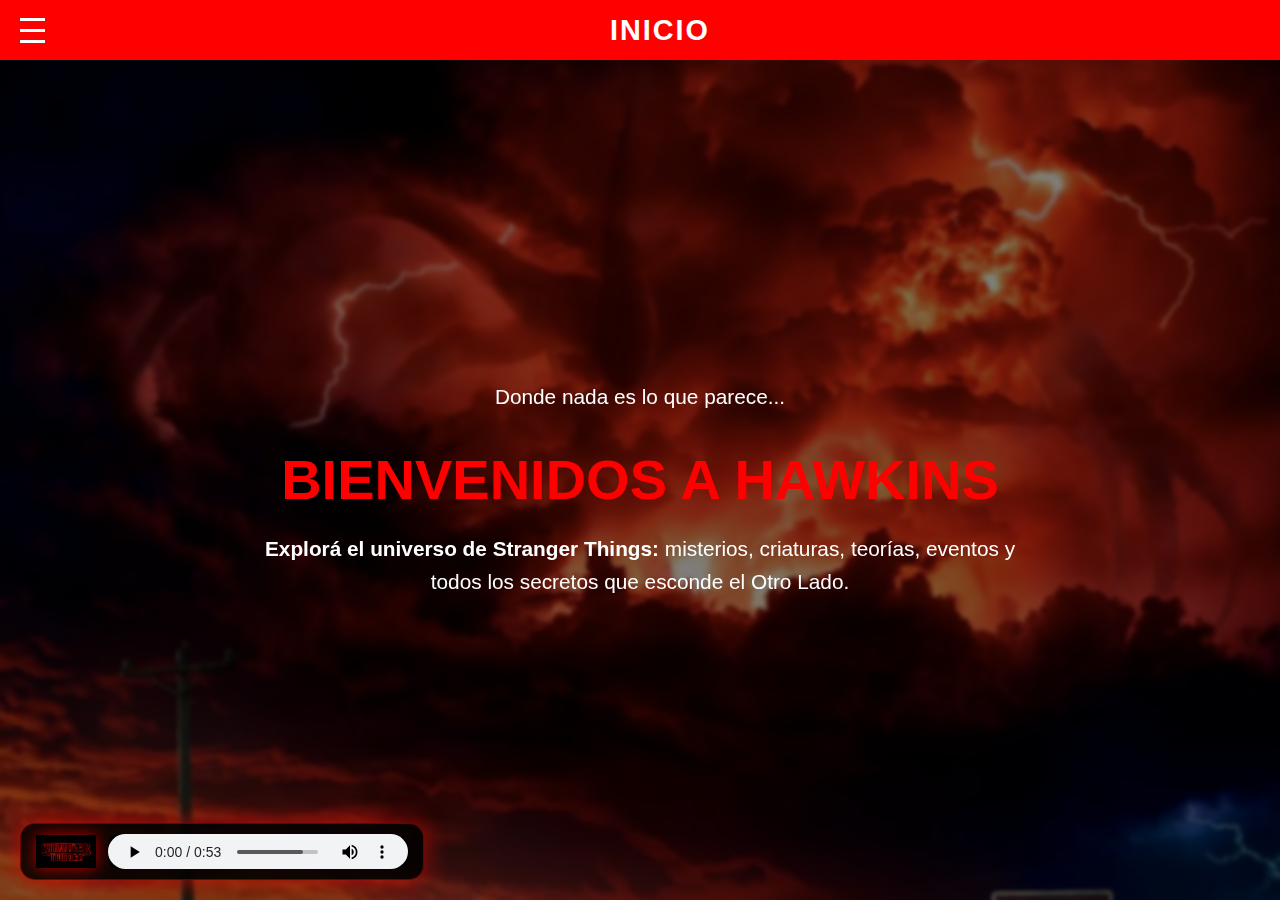
<file: index.html>
<!DOCTYPE html>
<html lang="es">

<head>
    <meta charset="UTF-8">
    <meta name="viewport" content="width=device-width, initial-scale=1.0">
    <title>Stranger Things</title>
    <link rel="stylesheet" href="css/styles.css">
</head>

<body style="
  background-image: url('imagenes/index.png');
  background-size: cover;
  background-position: center;
  background-repeat: no-repeat;
  background-attachment: fixed;
  color: white;
  margin: 0;
  font-family: Arial, sans-serif;
">
    <nav class="navbar">
        <input type="checkbox" id="menu-toggle">

        <label for="menu-toggle" class="menu-icon">
            <div></div>
            <div></div>
            <div></div>
        </label>
        <h1 class="page-title">INICIO</h1>

        <ul class="nav-links">
            <li><a href="index.html">Inicio</a></li>
            <li><a href="./CONTACTO/contacto.html">Contacto</a></li>
            <li><a href="./ELENCO/elenco.html">Elenco</a></li>
            <li><a href="./EVENTOS/eventos.html">Eventos</a></li>
            <li><a href="./404.html">Sobre</a></li>
            <li><a href="./TEMPORADAS/temporadas.html">Temporadas</a></li>
        </ul>
    </nav>

    <main class="hero-section">
        <section class="welcome-text">
            <p>Donde nada es lo que parece...</p>
            <h1>BIENVENIDOS A HAWKINS</h1>
            <h2>
                <strong>Explorá el universo de Stranger Things:</strong>
                misterios, criaturas, teorías, eventos y todos los secretos que esconde el Otro Lado.
            </h2>
        </section>
    </main>
    <!-- 🎵 Stranger Things Intro Music Bar -->
<div class="music-bar">
  <img src="imagenes/logo.png" alt="Stranger Things Logo" class="music-logo">
  <audio id="theme-audio" controls autoplay loop>
    <source src="imagenes/intro.mp3" type="audio/mpeg">
    Tu navegador no soporta el elemento de audio.
  </audio>
</div>

</body>

</html>
</file>
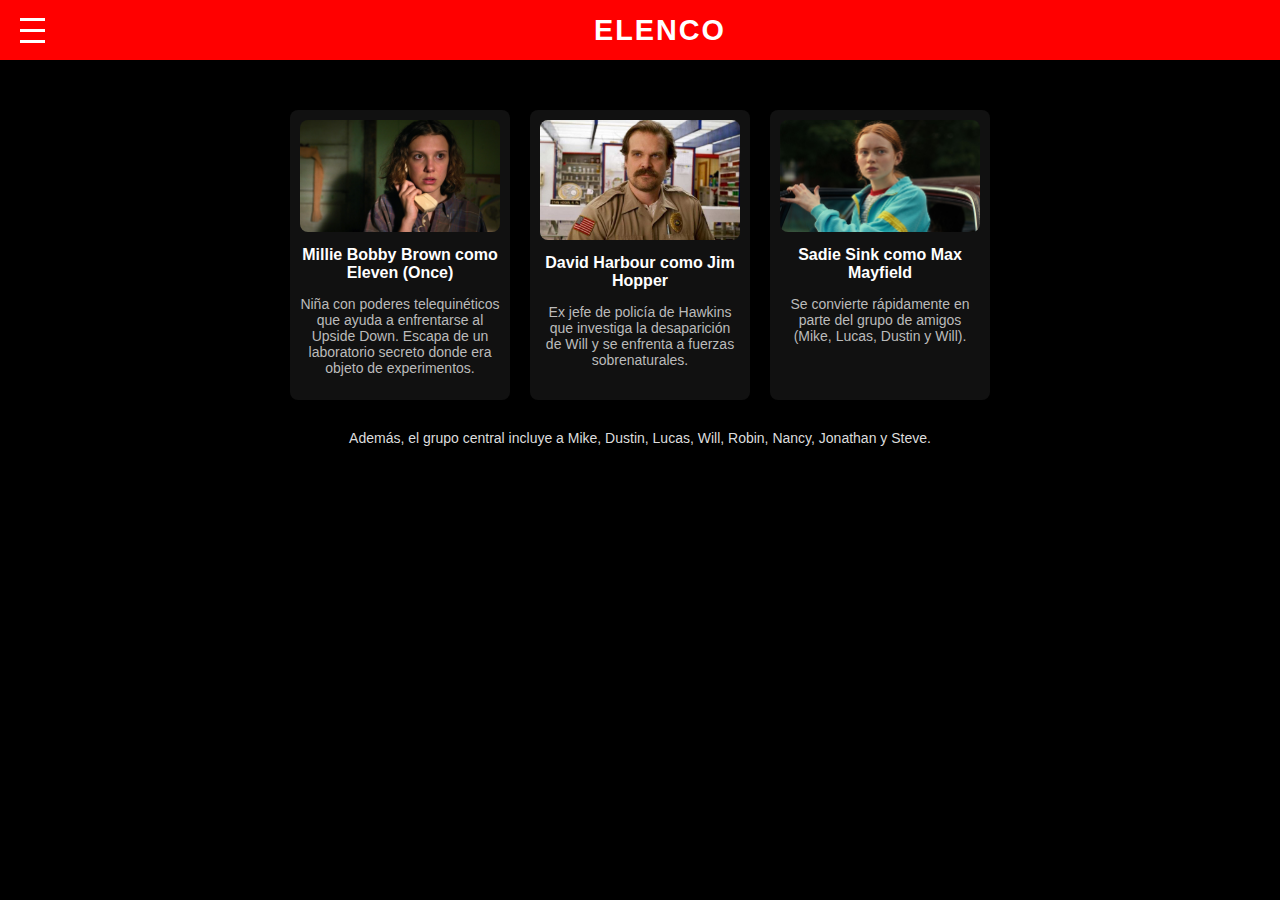
<file: ELENCO/elenco.html>
<!DOCTYPE html>
<html lang="es">

<head>
    <meta charset="UTF-8">
    <title>Elenco - Stranger Things</title>
    <link rel="stylesheet" href="../css/styles.css">
    <link rel="stylesheet" href="./CSS/elenco.css">
</head>

<body>
    <nav class="navbar">
        <input type="checkbox" id="menu-toggle">

        <label for="menu-toggle" class="menu-icon">
            <div></div>
            <div></div>
            <div></div>
        </label>

         <h1 class="page-title">ELENCO</h1>

        <ul class="nav-links">
            <li><a href="../index.html">Inicio</a></li>
            <li><a href="../CONTACTO/contacto.html">Contacto</a></li>
            <li><a href="../ELENCO/elenco.html">Elenco</a></li>
            <li><a href="../EVENTOS/eventos.html">Eventos</a></li>
            <li><a href="../404.html">Sobre</a></li>
            <li><a href="../TEMPORADAS/temporadas.html">Temporadas</a></li>
        </ul>
    </nav>

    <main>
        <section>
            <div class="card">
                <img src="./IMAGENES/millie.jpg" alt="Eleven y grupo">
                <h3>Millie Bobby Brown como Eleven (Once)</h3>
                <p>Niña con poderes telequinéticos que ayuda a enfrentarse al Upside Down. Escapa de un laboratorio secreto donde era objeto de experimentos.</p>
            </div>
            <div class="card">
                <img src="./IMAGENES/david.jpg" alt="Jim Hopper">
                <h3>David Harbour como Jim Hopper</h3>
                <p>Ex jefe de policía de Hawkins que investiga la desaparición de Will y se enfrenta a fuerzas sobrenaturales.</p>
            </div>
            <div class="card">
                <img src="./IMAGENES/sadie.jpg" alt="Max Mayfield">
                <h3>Sadie Sink como Max Mayfield</h3>
                <p>Se convierte rápidamente en parte del grupo de amigos (Mike, Lucas, Dustin y Will).</p>
            </div>

        </section>

        <div class="nota">
            Además, el grupo central incluye a Mike, Dustin, Lucas, Will, Robin, Nancy, Jonathan y Steve.
        </div>
    </main>
</body>

</html>
</file>
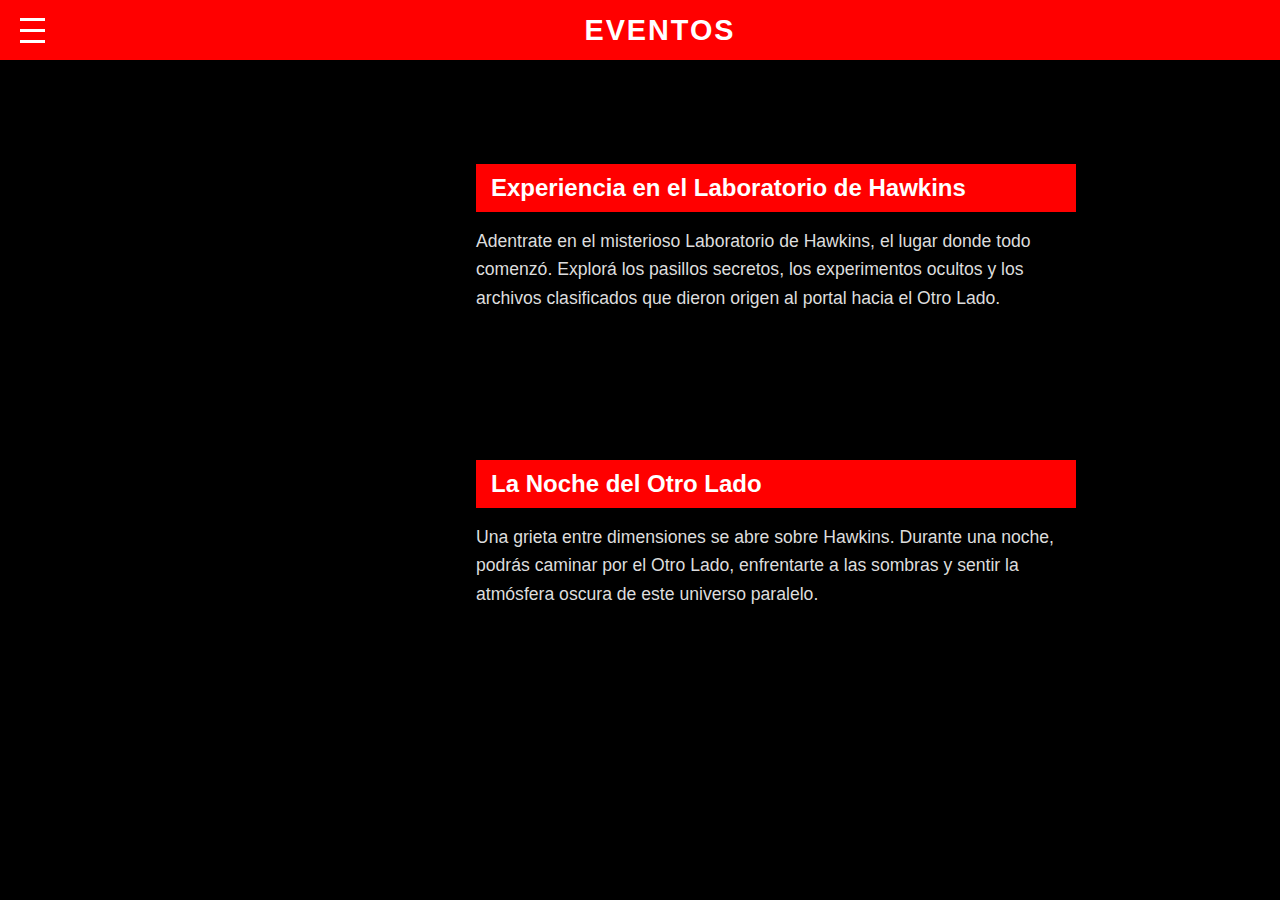
<file: EVENTOS/eventos.html>
<!DOCTYPE html>
<html lang="es">

<head>
  <meta charset="UTF-8">
  <title>Eventos | Stranger Things</title>
  <link rel="stylesheet" href="../css/styles.css">
  <link rel="stylesheet" href="./CSS/eventos.css">
</head>

<body>
  <nav class="navbar">
    <input type="checkbox" id="menu-toggle">

    <label for="menu-toggle" class="menu-icon">
      <div></div>
      <div></div>
      <div></div>
    </label>

    <h1 class="page-title">EVENTOS</h1>

    <ul class="nav-links">
      <li><a href="../index.html">Inicio</a></li>
      <li><a href="../CONTACTO/contacto.html">Contacto</a></li>
      <li><a href="../ELENCO/elenco.html">Elenco</a></li>
      <li><a href="../EVENTOS/eventos.html">Eventos</a></li>
      <li><a href="../404.html">Sobre</a></li>
      <li><a href="../TEMPORADAS/temporadas.html">Temporadas</a></li>
    </ul>
  </nav>

  <main>
    <section class="eventos">
      <!-- Evento 1 -->
      <div class="evento">
        <img src="./IMAGENES/evento1.jpg" alt="Experiencia en el Laboratorio de Hawkins">
        <div class="texto">
          <h2>Experiencia en el Laboratorio de Hawkins</h2>
          <p>
            Adentrate en el misterioso Laboratorio de Hawkins, el lugar donde todo comenzó.
            Explorá los pasillos secretos, los experimentos ocultos y los archivos clasificados
            que dieron origen al portal hacia el Otro Lado.
          </p>
        </div>
      </div>

      <!-- Evento 2 -->
      <div class="evento">
        <img src="./IMAGENES/evento2.jpg" alt="La Noche del Otro Lado">
        <div class="texto">
          <h2>La Noche del Otro Lado</h2>
          <p>
            Una grieta entre dimensiones se abre sobre Hawkins.
            Durante una noche, podrás caminar por el Otro Lado, enfrentarte a las sombras
            y sentir la atmósfera oscura de este universo paralelo.
          </p>
        </div>
      </div>
    </section>
  </main>
</body>

</html>
</file>
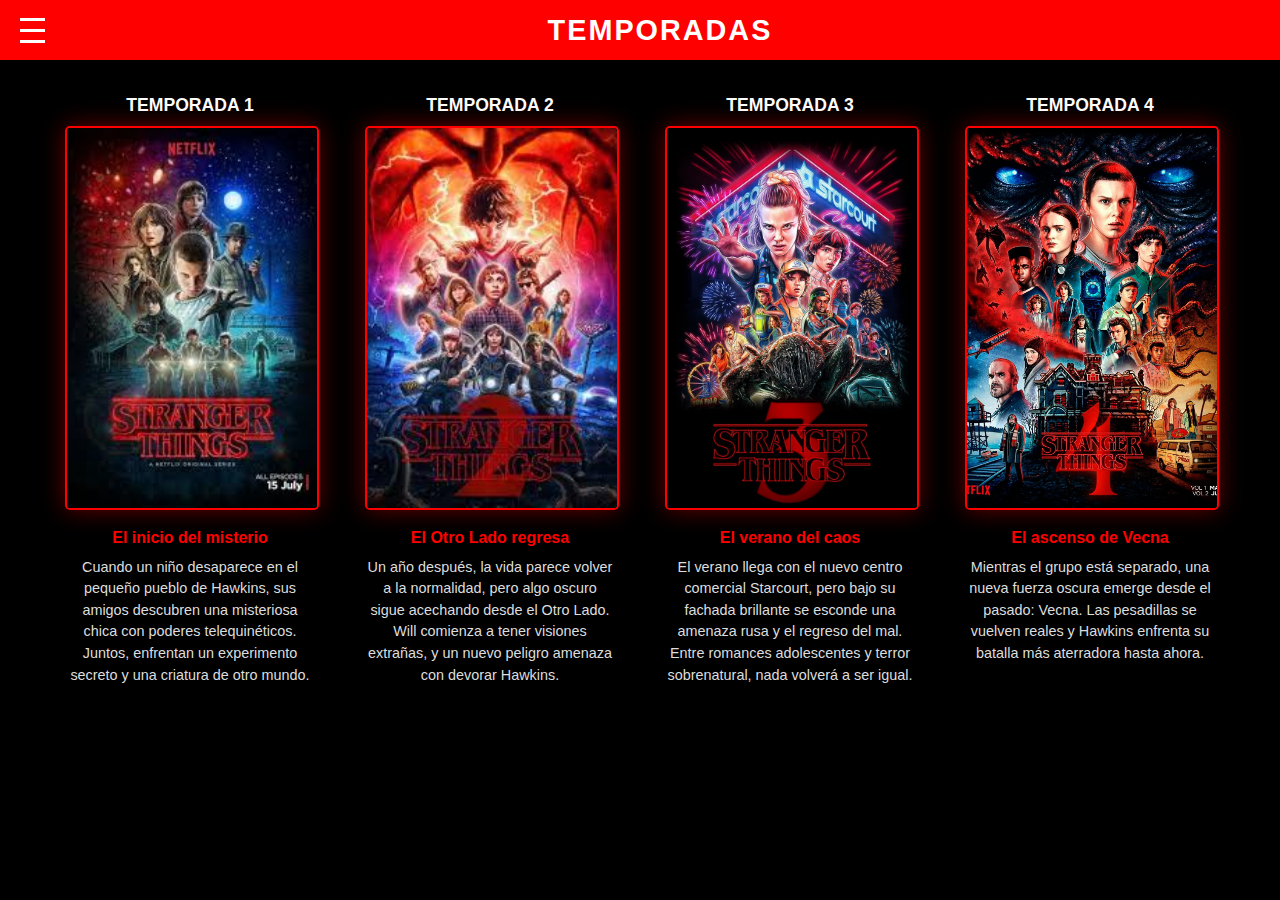
<file: TEMPORADAS/temporadas.html>
<!DOCTYPE html>
<html lang="es">

<head>
  <meta charset="UTF-8">
  <meta name="viewport" content="width=device-width, initial-scale=1.0">
  <title>Temporadas | Stranger Things</title>
  <link rel="stylesheet" href="./CSS/temporadas.css">
  <link rel="stylesheet" href="../css/styles.css">
</head>

<body>
  <nav class="navbar">
    <input type="checkbox" id="menu-toggle">

    <label for="menu-toggle" class="menu-icon">
      <div></div>
      <div></div>
      <div></div>
    </label>

     <h1 class="page-title">TEMPORADAS</h1>

    <ul class="nav-links">
      <li><a href="../index.html">Inicio</a></li>
      <li><a href="../CONTACTO/contacto.html">Contacto</a></li>
      <li><a href="../ELENCO/elenco.html">Elenco</a></li>
      <li><a href="../EVENTOS/eventos.html  ">Eventos</a></li>
      <li><a href="../404.html">Sobre</a></li>
      <li><a href="../TEMPORADAS/temporadas.html">Temporadas</a></li>
    </ul>
  </nav>

  <main>
    <section class="temporadas">
      <!-- Temporada 1 -->
      <div class="temporada">
        <h2>TEMPORADA 1</h2>
        <img src="./IMAGENES/temp1.jpg" alt="Temporada 1">
        <h3>El inicio del misterio</h3>
        <p>
          Cuando un niño desaparece en el pequeño pueblo de Hawkins, sus amigos descubren una misteriosa chica con poderes telequinéticos.
          Juntos, enfrentan un experimento secreto y una criatura de otro mundo.
        </p>
      </div>

      <!-- Temporada 2 -->
      <div class="temporada">
        <h2>TEMPORADA 2</h2>
        <img src="./IMAGENES/temp2.jpg" alt="Temporada 2">
        <h3>El Otro Lado regresa</h3>
        <p>
          Un año después, la vida parece volver a la normalidad, pero algo oscuro sigue acechando desde el Otro Lado.
          Will comienza a tener visiones extrañas, y un nuevo peligro amenaza con devorar Hawkins.
        </p>
      </div>

      <!-- Temporada 3 -->
      <div class="temporada">
        <h2>TEMPORADA 3</h2>
        <img src="./IMAGENES/temp3.jpg" alt="Temporada 3">
        <h3>El verano del caos</h3>
        <p>
          El verano llega con el nuevo centro comercial Starcourt, pero bajo su fachada brillante se esconde una amenaza rusa y el regreso del mal.
          Entre romances adolescentes y terror sobrenatural, nada volverá a ser igual.
        </p>
      </div>

      <!-- Temporada 4 -->
      <div class="temporada">
        <h2>TEMPORADA 4</h2>
        <img src="./IMAGENES/temp4.jpg" alt="Temporada 4">
        <h3>El ascenso de Vecna</h3>
        <p>
          Mientras el grupo está separado, una nueva fuerza oscura emerge desde el pasado: Vecna.
          Las pesadillas se vuelven reales y Hawkins enfrenta su batalla más aterradora hasta ahora.
        </p>
      </div>
    </section>
  </main>
</body>

</html>
</file>
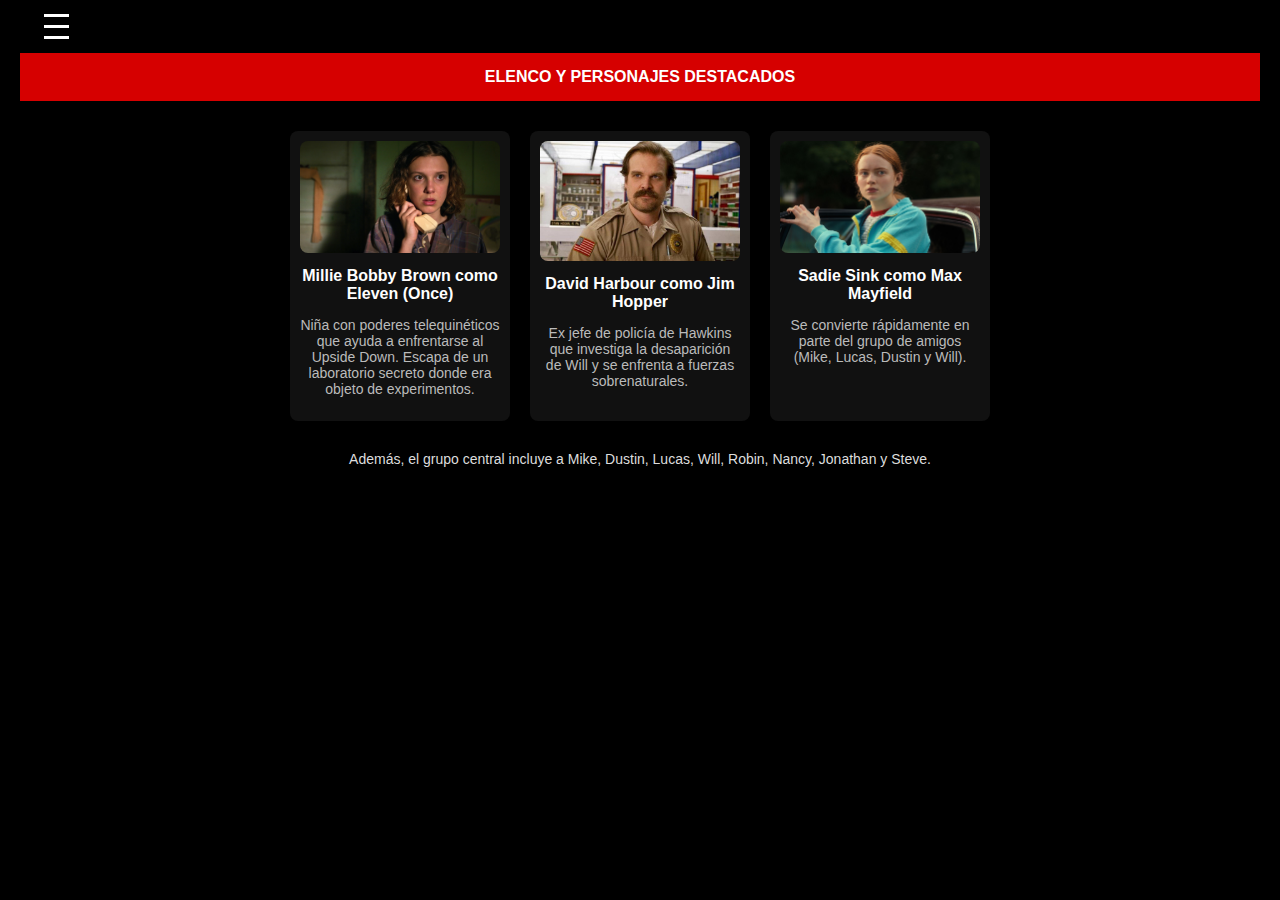
<file: Valen Banchero WEB 2/ELENCO/elenco.html>
<!DOCTYPE html>
<html lang="es">

<head>
    <meta charset="UTF-8">
    <title>Elenco - Stranger Things</title>
    <link rel="stylesheet" href="../Parcial1_Banchero/css/styles.css">
    <link rel="stylesheet" href="./CSS/elenco.css">
</head>

<body>
    <nav class="navbar">
        <input type="checkbox" id="menu-toggle">

        <label for="menu-toggle" class="menu-icon">
            <div></div>
            <div></div>
            <div></div>
        </label>

        <ul class="nav-links">
            <li><a href="../Parcial1_Banchero/index.html">Inicio</a></li>
            <li><a href="../CONTACTO/contacto.html">Contacto</a></li>
            <li><a href="../elenco.html">Elenco</a></li>
            <li><a href="../eventos.html">Eventos</a></li>
            <li><a href="../sobre.html">Sobre</a></li>
            <li><a href="../temporadas.html">Temporadas</a></li>
        </ul>
    </nav>

    <header>
        ELENCO Y PERSONAJES DESTACADOS
    </header>

    <main>
        <section>
            <div class="card">
                <img src="./IMAGENES/millie.jpg" alt="Eleven y grupo">
                <h3>Millie Bobby Brown como Eleven (Once)</h3>
                <p>Niña con poderes telequinéticos que ayuda a enfrentarse al Upside Down. Escapa de un laboratorio secreto donde era objeto de experimentos.</p>
            </div>
            <div class="card">
                <img src="./IMAGENES/david.jpg" alt="Jim Hopper">
                <h3>David Harbour como Jim Hopper</h3>
                <p>Ex jefe de policía de Hawkins que investiga la desaparición de Will y se enfrenta a fuerzas sobrenaturales.</p>
            </div>
            <div class="card">
                <img src="./IMAGENES/sadie.jpg" alt="Max Mayfield">
                <h3>Sadie Sink como Max Mayfield</h3>
                <p>Se convierte rápidamente en parte del grupo de amigos (Mike, Lucas, Dustin y Will).</p>
            </div>

        </section>

        <div class="nota">
            Además, el grupo central incluye a Mike, Dustin, Lucas, Will, Robin, Nancy, Jonathan y Steve.
        </div>
    </main>
</body>

</html>
</file>
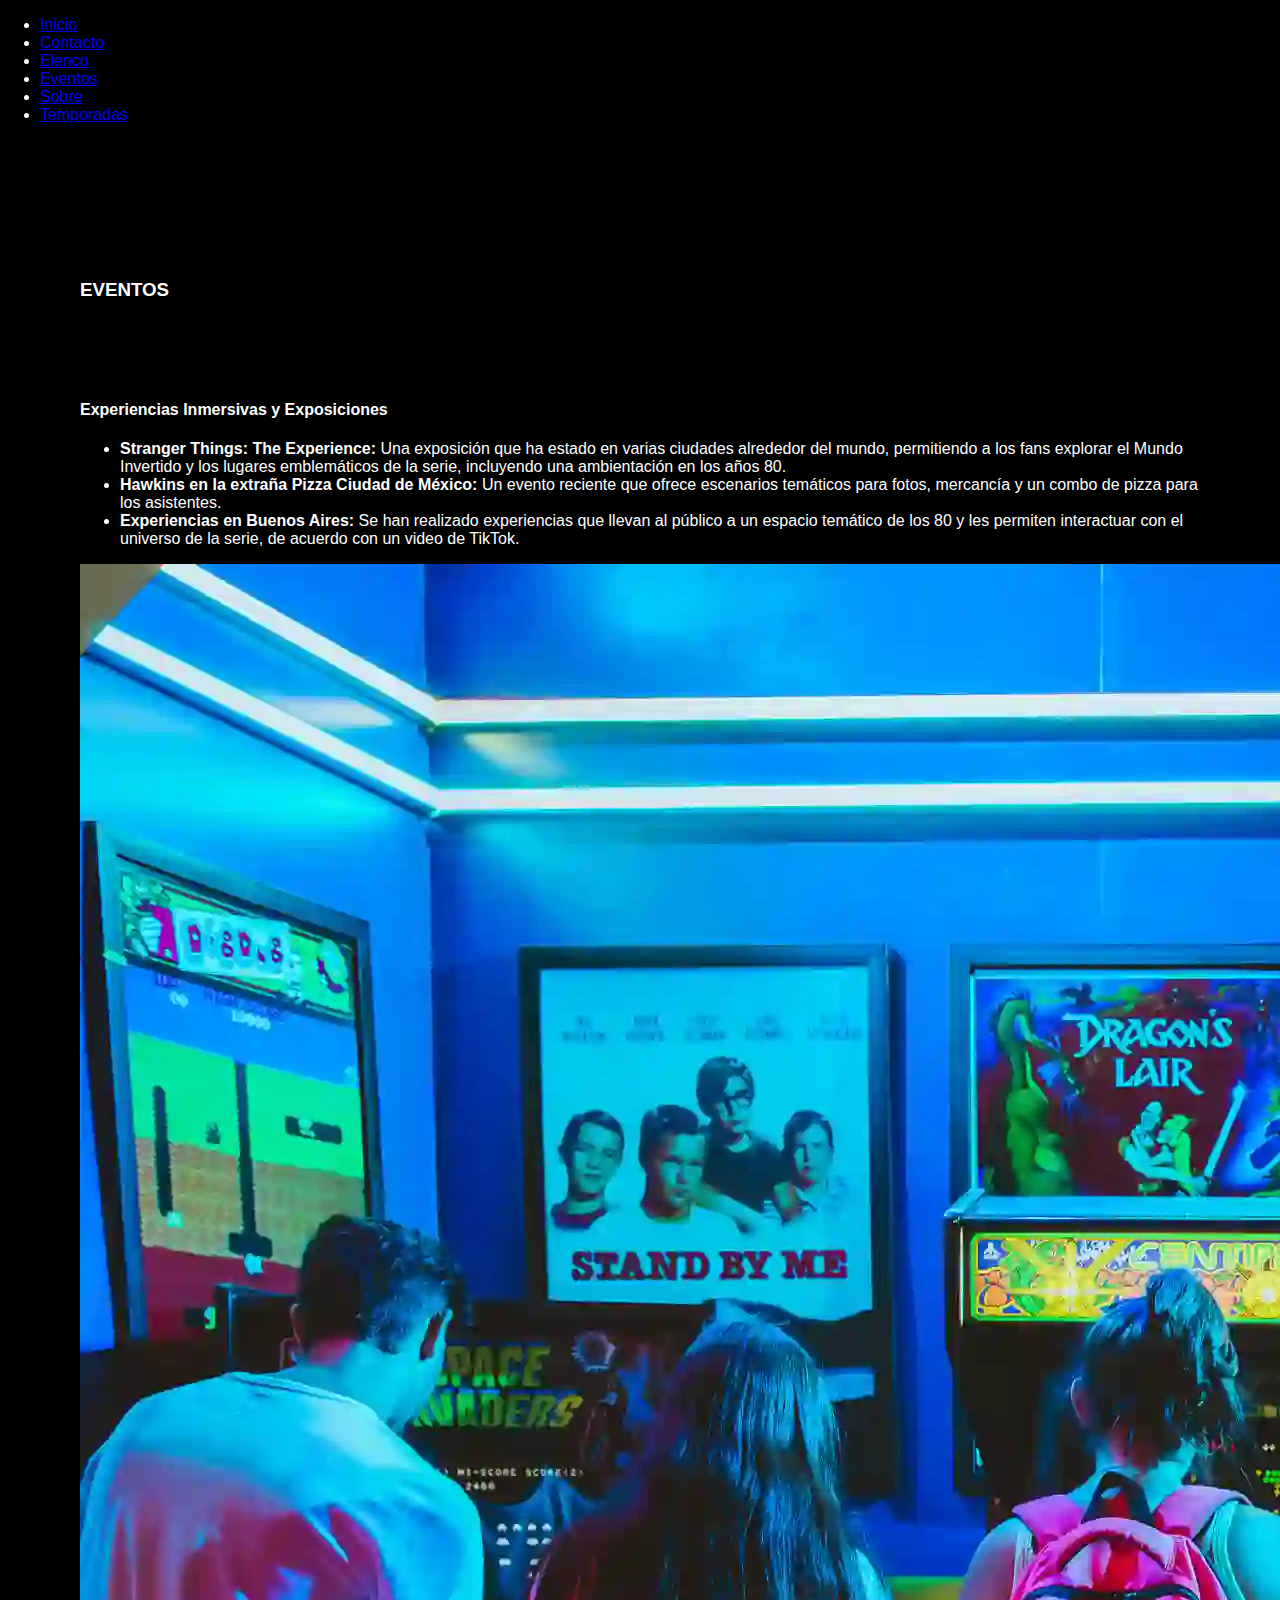
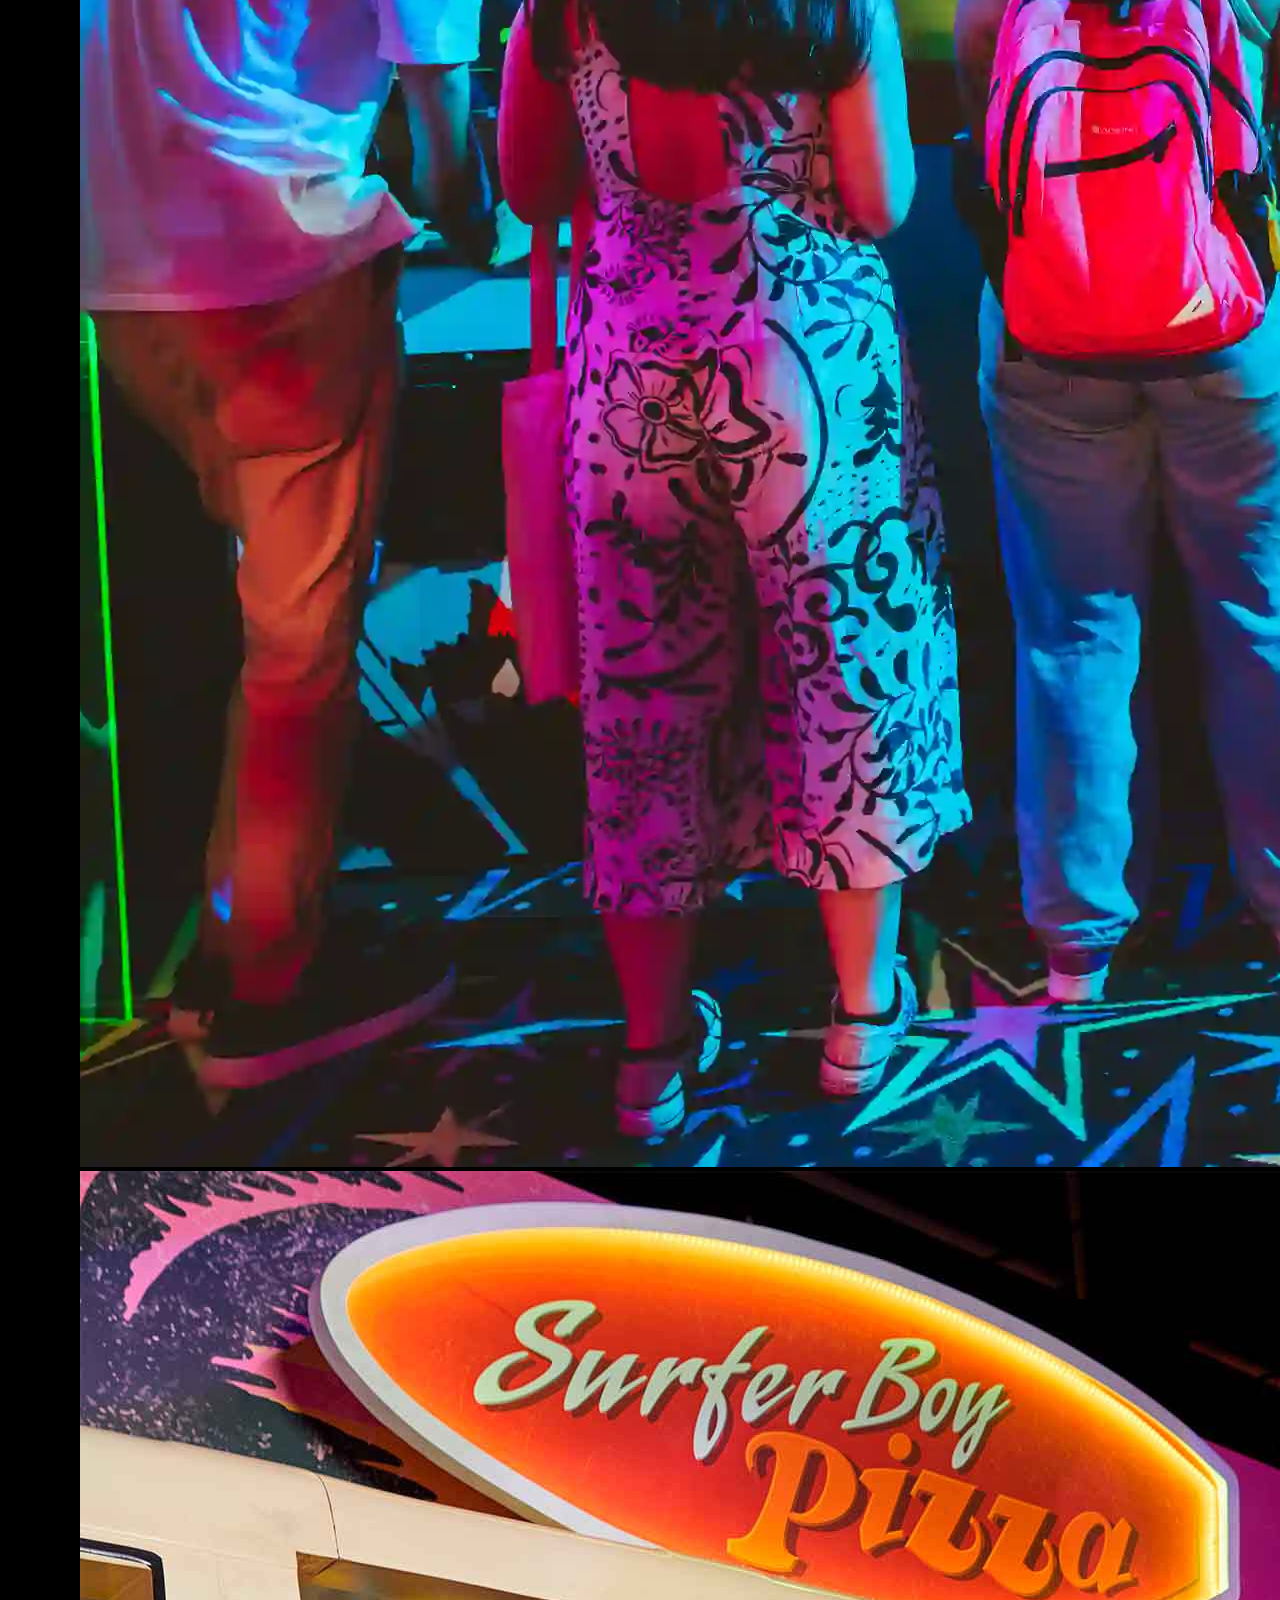
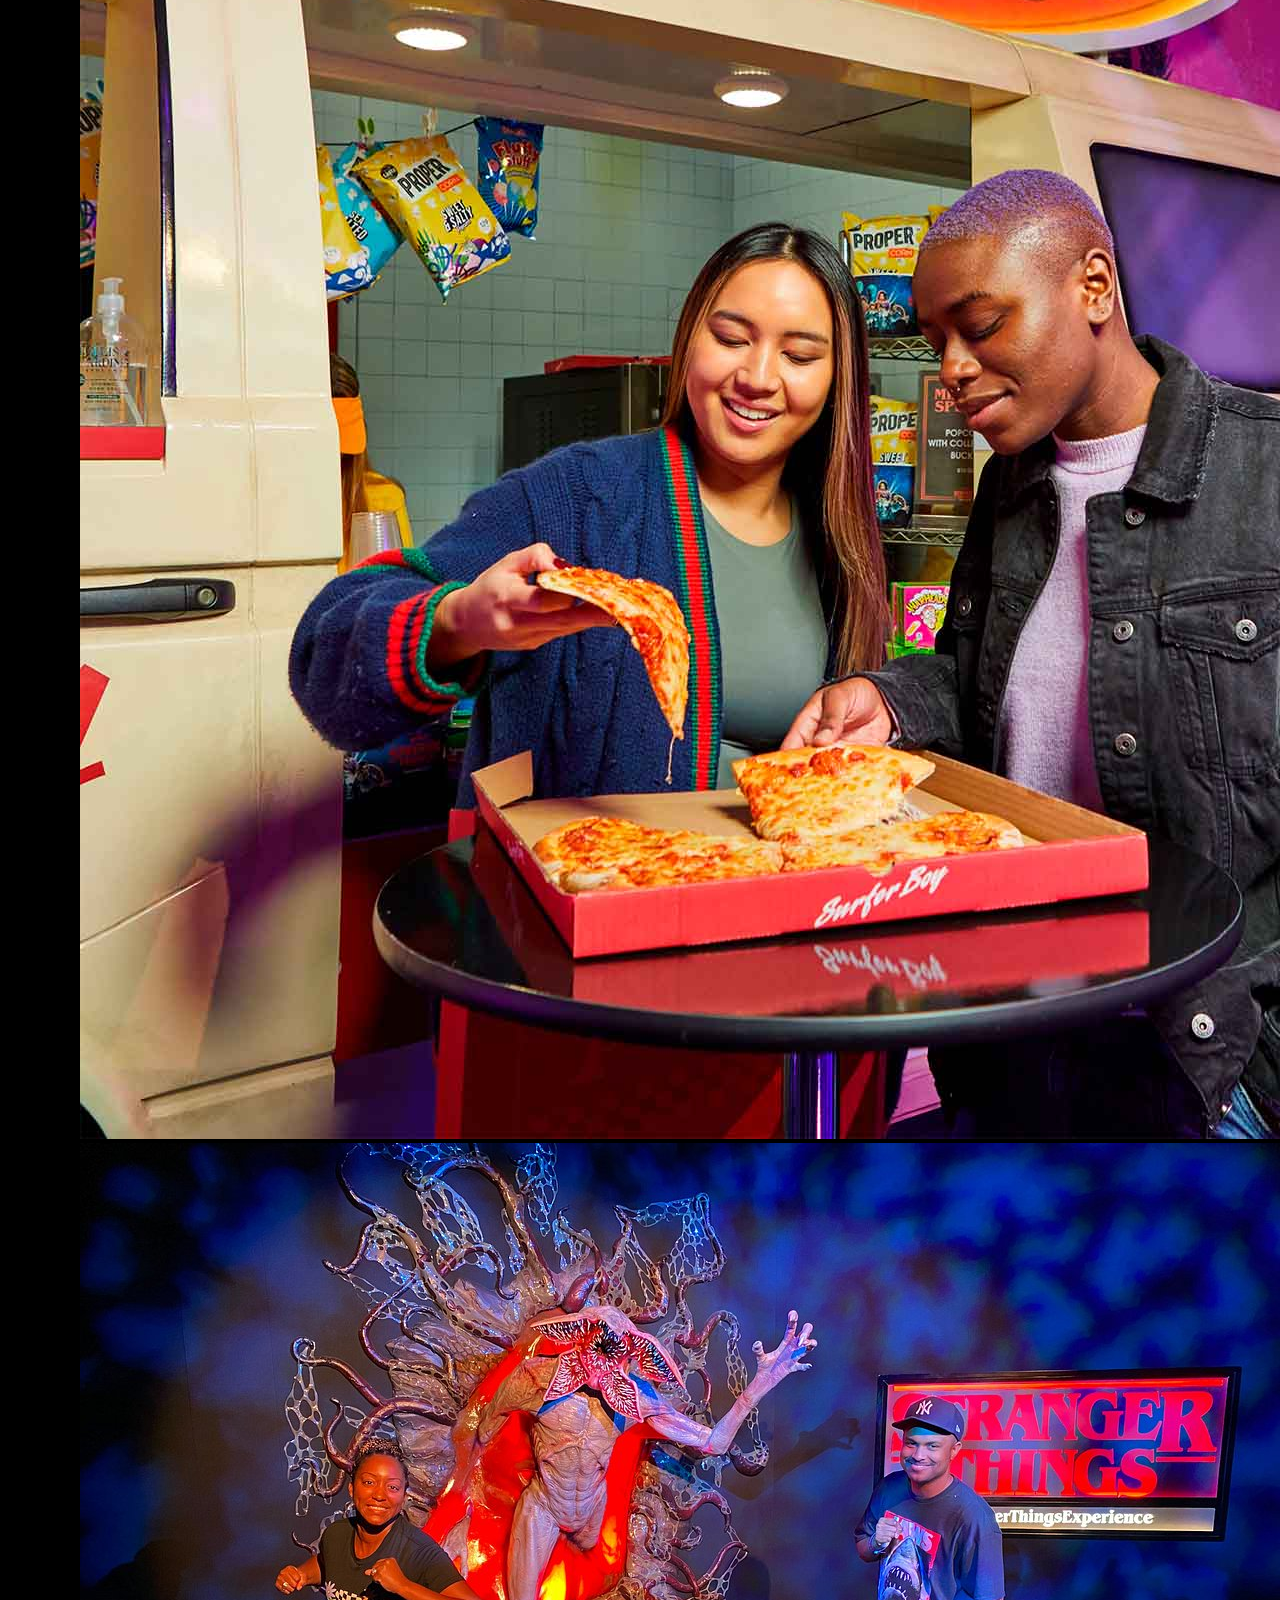
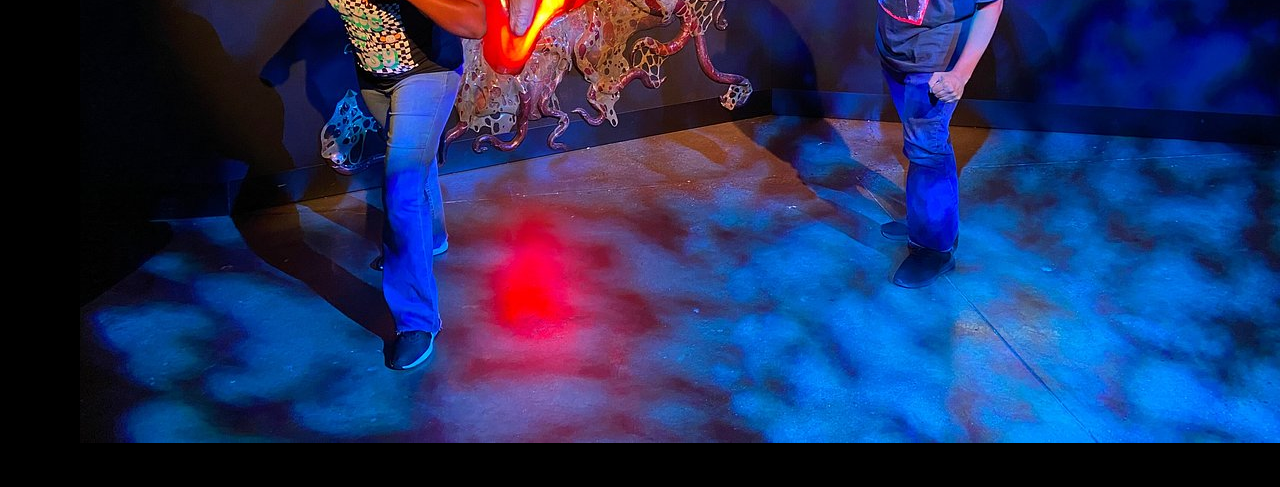
<file: Valen Banchero WEB 2/EVENTOS/eventos.html>
<!DOCTYPE html>
<html lang="en">

<head>
     <meta charset="UTF-8">
    <title>Eventos</title>
    <link rel="stylesheet" href="CSS/eventos.css">
</head>

<body>
    <nav>
        <ul class="nav-links">
            <li><a href="../Parcial1_Banchero/index.html">Inicio</a></li>
            <li><a href="../CONTACTO/contacto.html">Contacto</a></li>
            <li><a href="../ELENCO/elenco.html">Elenco</a></li>
            <li><a href="../EVENTOS/eventos.html">Eventos</a></li>
            <li><a href="../SOBRE/sobre.html">Sobre</a></li>
            <li><a href="../TEMPORADAS/temporadas.html">Temporadas</a></li>
        </ul>
    </nav>
    <main>
        <section class="eventos">
            <h3>EVENTOS</h3>
            <div class="contenido">
                <!-- Texto -->
                <div class="texto">
                    <h4>Experiencias Inmersivas y Exposiciones</h4>
                    <ul>
                        <li>
                            <strong>Stranger Things: The Experience:</strong>
                            Una exposición que ha estado en varias ciudades alrededor del mundo, permitiendo a los fans
                            explorar el Mundo Invertido y los lugares emblemáticos de la serie, incluyendo una
                            ambientación en los años 80.
                        </li>
                        <li>
                            <strong>Hawkins en la extraña Pizza Ciudad de México:</strong>
                            Un evento reciente que ofrece escenarios temáticos para fotos, mercancía y un combo de pizza
                            para los asistentes.
                        </li>
                        <li>
                            <strong>Experiencias en Buenos Aires:</strong>
                            Se han realizado experiencias que llevan al público a un espacio temático de los 80 y les
                            permiten interactuar con el universo de la serie, de acuerdo con un video de TikTok.
                        </li>
                    </ul>
                </div>
                <!-- Imágenes -->
                <div class="imagenes">
                    <img src="./IMAGENES/evento1.jpg" alt="Evento Stranger Things 1">
                    <img src="./IMAGENES/evento2.jpg" alt="Evento Stranger Things 2">
                    <img src="./IMAGENES/evento3.jpg" alt="Evento Stranger Things 3">
                </div>
            </div>
        </section>
    </main>
</body>

</html>
</file>
<file: css/styles.css>
body {
  margin: 0;
  font-family: Arial, sans-serif;
  color: white;
  background-size: cover;
  background-position: center;
  background-repeat: no-repeat;
  background-attachment: fixed; /* keeps the image still while scrolling */
}

.navbar {
  background-color: #ff0000;
  height: 60px;
  width: 100%;
  display: flex;
  align-items: center;
  justify-content: space-between;
  padding: 0 20px;
  position: fixed;
  top: 0;
  left: 0;
  z-index: 1000;
}

/* 🔻 Header (red bar attached to navbar) */
header {
  background-color: #ff0000;
  text-align: center;
  height: 60px;
  display: flex;
  align-items: center;
  justify-content: center;
  position: fixed;
  top: 60px; /* sticks directly below navbar */
  left: 0;
  width: 100%;
  z-index: 999;
}

header h1 {
  margin: 0;
  font-size: 1.8rem;
  font-weight: 900;
  letter-spacing: 2px;
  color: white;
}

main {
  padding-top: 80px;
}

/* Hamburger button */
.menu-icon {
  display: flex;
  flex-direction: column;
  cursor: pointer;
  z-index: 2001;
}

.menu-icon div {
  width: 25px;
  height: 3px;
  background: white;
  margin: 4px 0;
  transition: 0.3s;
}

/* Hide default checkbox */
#menu-toggle {
  display: none;
}

/* Page title */
.page-title {
  flex: 1;
  text-align: center;
  font-size: 1.8rem;
  font-weight: 900;
  letter-spacing: 2px;
  color: white;
  margin-right: 25px; /* keeps spacing from right edge */
}

.nav-links {
  flex-direction: column;
  background: #000;
  position: fixed;
  top: 0;
  left: -300px;
  width: 250px;
  height: 100%;
  padding: 60px 20px;
  transition: left 0.3s ease-in-out;
  display: flex;
  gap: 20px;
  z-index: 2000;
  list-style: none;
}

#menu-toggle:checked ~ .nav-links {
  left: 0;
}

.nav-links a {
  text-decoration: none;
  color: white;
  font-weight: bold;
  font-size: 18px;
}

/* 🌌 Hero section */
.hero-section {
  display: flex;
  align-items: center;
  justify-content: center;
  text-align: center;
  height: 100vh;
  background: rgba(0, 0, 0, 0.5); /* dark overlay for readability */
  backdrop-filter: blur(2px);
  padding: 0 20px;
}

.welcome-text {
  max-width: 800px;
  margin-top: 80px; /* to avoid text behind navbar */
}

.welcome-text p {
  font-size: 1.3rem;
  margin-bottom: 10px;
}

.welcome-text h1 {
  font-size: 3.5rem;
  color: #ff0000;
  font-weight: 900;
  margin-bottom: 20px;
}

.welcome-text h2 {
  font-size: 1.3rem;
  font-weight: 400;
  line-height: 1.6;
}

/* 🎵 Music Bar */
.music-bar {
  position: fixed;
  bottom: 20px;
  left: 20px;
  display: flex;
  align-items: center;
  background: rgba(0, 0, 0, 0.85);
  border: 1px solid rgba(255, 0, 0, 0.4);
  border-radius: 15px;
  padding: 10px 15px;
  box-shadow: 0 0 25px rgba(255, 0, 0, 0.6);
  z-index: 1000;
  backdrop-filter: blur(5px);
}

/* 🔺 Logo next to player */
.music-logo {
  width: 60px;
  height: auto;
  margin-right: 12px;
  filter: brightness(1.2) drop-shadow(0 0 8px rgba(255, 0, 0, 0.7));
}

/* 🎚 Audio controls customization */
.music-bar audio {
  background-color: #000;
  border-radius: 10px;
  height: 35px;
  accent-color: red; /* for modern browsers */
}

/* Optional hover effect */
.music-bar:hover {
  box-shadow: 0 0 35px rgba(255, 0, 0, 0.9);
  transition: 0.3s;
}
</file>
<file: ELENCO/CSS/elenco.css>
body {
  margin: 0;
  font-family: Arial, sans-serif;
  background-color: #000;
  color: #fff;
}

header {
  background-color: #d60000;
  padding: 15px;
  text-align: center;
  color: #fff;
  font-weight: bold;
}

main {
  padding: 30px;
  text-align: center;
}

section {
  display: flex;
  justify-content: center;
  flex-wrap: wrap;
  gap: 20px;
  margin-bottom: 30px;
  margin-top: 80px;
}

.card {
  width: 200px;
  background-color: #111;
  padding: 10px;
  border-radius: 8px;
  box-shadow: 0 4px 8px rgba(0,0,0,0.5);
}

.card img {
  width: 100%;
  border-radius: 8px;
}

h3 {
  margin: 10px 0 5px;
  font-size: 16px;
  color: #fff;
}

p {
  font-size: 14px;
  color: #bbb;
}

.nota {
  margin-top: 20px;
  font-size: 14px;
  color: #ddd;
}
</file>
<file: EVENTOS/CSS/eventos.css>
/* ANIMACIÓN DEL BODY (si en tu HTML activás .visible) */
body.eventos-page {
  opacity: 0;
  transition: opacity 600ms ease;
}

body.eventos-page.visible {
  opacity: 1;
}

@media (prefers-reduced-motion: reduce) {
  body.eventos-page,
  body.eventos-page.visible {
    transition: none !important;
    opacity: 1 !important;
  }
}

/* RESET Y BASE */
body {
  margin: 0;
  font-family: 'Roboto', sans-serif;
  background-color: #000;
  color: white;
}

/* Espacio para navbar */
main {
  padding-top: 80px;
}

.eventos {
  display: flex;
  flex-direction: column;
  gap: 60px;
  padding: 40px 80px;
}

.evento {
  display: flex;
  align-items: center;
  gap: 40px;
  background-color: #000;
}

/* ===================================== */
/*       ANIMACIÓN SUAVE EN FOTOS        */
/* ===================================== */
.evento img {
  width: 350px;
  height: 230px;
  object-fit: cover;
  border: 3px solid #ff0000;
  box-shadow: 0 0 25px rgba(255, 0, 0, 0.4);

  /* Animación */
  opacity: 0;
  transform: translateY(20px);
  animation: aparecer 0.9s ease-out forwards;
}

/* Keyframes de aparición */
@keyframes aparecer {
  to {
    opacity: 1;
    transform: translateY(0);
  }
}

/* TEXTO */
.evento .texto {
  max-width: 600px;
}

.evento h2 {
  background-color: #ff0000;
  padding: 10px 15px;
  margin: 0 0 15px;
  font-size: 1.5rem;
  color: white;
}

.evento p {
  font-size: 1.1rem;
  line-height: 1.6;
  margin: 0;
  color: #ddd;
}

/* ===================================== */
/*                MOBILE                 */
/* ===================================== */
@media (max-width: 768px) {
  .eventos {
    padding: 20px;
  }

  .evento {
    flex-direction: column;
    text-align: center;
  }

  .evento.inverso {
    flex-direction: column;
  }

  .evento img {
    width: 100%;
    height: auto;
  }

  .evento h2 {
    font-size: 1.2rem;
  }
}
</file>
<file: TEMPORADAS/CSS/temporadas.css>
@import url('https://fonts.googleapis.com/css2?family=Roboto:wght@400;700;900&display=swap');

body {
  margin: 0;
  font-family: 'Roboto', sans-serif;
  background-color: #000;
  color: white;
}

header {
  background-color: #ff0000;
  text-align: center;
  padding: 20px 0;
}

header h1 {
  margin: 0;
  font-size: 2.5rem;
  letter-spacing: 2px;
  font-weight: 900;
}

main {
  padding: 50px 40px;
  display: flex;
  justify-content: center;
}

.temporadas {
  display: flex;
  flex-wrap: wrap;
  justify-content: center;
  gap: 50px;
  max-width: 1400px;
}

.temporada {
  text-align: center;
  width: 250px;
}

.temporada h2 {
  font-size: 1.1rem;
  color: white;
  margin-bottom: 10px;
  font-weight: 700;
}

.temporada img {
  width: 100%;
  height: 380px;              /* 🔹 sets a consistent height for all posters */
  object-fit: cover;          /* 🔹 ensures no distortion */
  border-radius: 5px;
  border: 2px solid #ff0000;
  box-shadow: 0 0 25px rgba(255, 0, 0, 0.4);
  transition: transform 0.3s ease, box-shadow 0.3s ease;
}

.temporada img:hover {
  transform: scale(1.05);
  box-shadow: 0 0 40px rgba(255, 0, 0, 0.6);
}


.temporada h3 {
  font-size: 1rem;
  color: #ff0000;
  margin: 15px 0 10px;
}

.temporada p {
  font-size: 0.9rem;
  line-height: 1.5;
  color: #ddd;
  max-width: 250px;
  margin: 0 auto;
}

@media (max-width: 768px) {
  .temporadas {
    flex-direction: column;
    align-items: center;
  }

  .temporada {
    width: 80%;
  }
}
</file>
<file: Valen Banchero WEB 2/Parcial1_Banchero/css/styles.css>
body {
  margin: 0;
  font-family: Arial, sans-serif;
  background-color: #111;
  color: white;
}

/* Navbar */
.navbar {
  background-color: #000;
  padding: 10px 20px;
  display: flex;
  justify-content: flex-start; /* logo left, menu right */
  align-items: center;
  position: relative;
}

.navbar h1 img {
  width: 80px;
}

/* Hide default checkbox */
#menu-toggle {
  display: none;
}

/* Hamburger button */
.menu-icon {
  display: flex;          
  cursor: pointer;
  flex-direction: column;
  z-index: 2001;          /* above drawer */
  margin-left: 0;      /* push it to the right */
  margin-right: 20px;
}

.menu-icon div {
  width: 25px;
  height: 3px;
  background: white;
  margin: 4px;
  transition: 0.3s;
}

/* Side drawer menu (OVERLAY from LEFT) */
.nav-links {
  flex-direction: column;
  background: #000;
  position: fixed;
  top: 0;
  right: -300px;
  width: 250px;
  height: 100%;
  padding: 60px 20px;
  transition: right 0.3s ease-in-out;
  display: flex;
  gap: 20px;
  z-index: 2000;          /* overlays content */
  list-style: none;
}

.nav-links a {
  text-decoration: none;
  color: white;
  font-weight: bold;
  font-size: 18px;
}

/* Show drawer when checkbox is checked */
#menu-toggle:checked + .menu-icon + .nav-links {
  left: 0;               /* slide in from right */
}

.logo-img {
  max-width: 200px;   /* controls size */
  height: auto;       /* keeps proportions */
  display: block;
  margin: 20px auto;  /* center horizontally */
}


body {
  margin: 0;    
  padding: 0 20px; /* ⬅️ horizontal padding (left & right) */
  font-family: Arial, sans-serif;
  background-color: #111;
  color: white;
}
</file>
<file: Valen Banchero WEB 2/ELENCO/CSS/elenco.css>
body {
  margin: 0;
  font-family: Arial, sans-serif;
  background-color: #000;
  color: #fff;
}

header {
  background-color: #d60000;
  padding: 15px;
  text-align: center;
  color: #fff;
  font-weight: bold;
}

main {
  padding: 30px;
  text-align: center;
}

section {
  display: flex;
  justify-content: center;
  flex-wrap: wrap;
  gap: 20px;
  margin-bottom: 30px;
}

.card {
  width: 200px;
  background-color: #111;
  padding: 10px;
  border-radius: 8px;
  box-shadow: 0 4px 8px rgba(0,0,0,0.5);
}

.card img {
  width: 100%;
  border-radius: 8px;
}

h3 {
  margin: 10px 0 5px;
  font-size: 16px;
  color: #fff;
}

p {
  font-size: 14px;
  color: #bbb;
}

.nota {
  margin-top: 20px;
  font-size: 14px;
  color: #ddd;
}
</file>
<file: Valen Banchero WEB 2/EVENTOS/CSS/eventos.css>
/* ANIMACIÓN DEL BODY (si en tu HTML activás .visible) */
body.eventos-page {
  opacity: 0;
  transition: opacity 600ms ease;
}

body.eventos-page.visible {
  opacity: 1;
}

@media (prefers-reduced-motion: reduce) {
  body.eventos-page,
  body.eventos-page.visible {
    transition: none !important;
    opacity: 1 !important;
  }
}

/* RESET Y BASE */
body {
  margin: 0;
  font-family: 'Roboto', sans-serif;
  background-color: #000;
  color: white;
}

/* Espacio para navbar */
main {
  padding-top: 80px;
}

.eventos {
  display: flex;
  flex-direction: column;
  gap: 60px;
  padding: 40px 80px;
}

.evento {
  display: flex;
  align-items: center;
  gap: 40px;
  background-color: #000;
}

/* ===================================== */
/*       ANIMACIÓN SUAVE EN FOTOS        */
/* ===================================== */
.evento img {
  width: 350px;
  height: 230px;
  object-fit: cover;
  border: 3px solid #ff0000;
  box-shadow: 0 0 25px rgba(255, 0, 0, 0.4);

  /* Animación */
  opacity: 0;
  transform: translateY(20px);
  animation: aparecer 0.9s ease-out forwards;
}

/* Keyframes de aparición */
@keyframes aparecer {
  to {
    opacity: 1;
    transform: translateY(0);
  }
}

/* TEXTO */
.evento .texto {
  max-width: 600px;
}

.evento h2 {
  background-color: #ff0000;
  padding: 10px 15px;
  margin: 0 0 15px;
  font-size: 1.5rem;
  color: white;
}

.evento p {
  font-size: 1.1rem;
  line-height: 1.6;
  margin: 0;
  color: #ddd;
}

/* ===================================== */
/*                MOBILE                 */
/* ===================================== */
@media (max-width: 768px) {
  .eventos {
    padding: 20px;
  }

  .evento {
    flex-direction: column;
    text-align: center;
  }

  .evento.inverso {
    flex-direction: column;
  }

  .evento img {
    width: 100%;
    height: auto;
  }

  .evento h2 {
    font-size: 1.2rem;
  }
}
</file>
